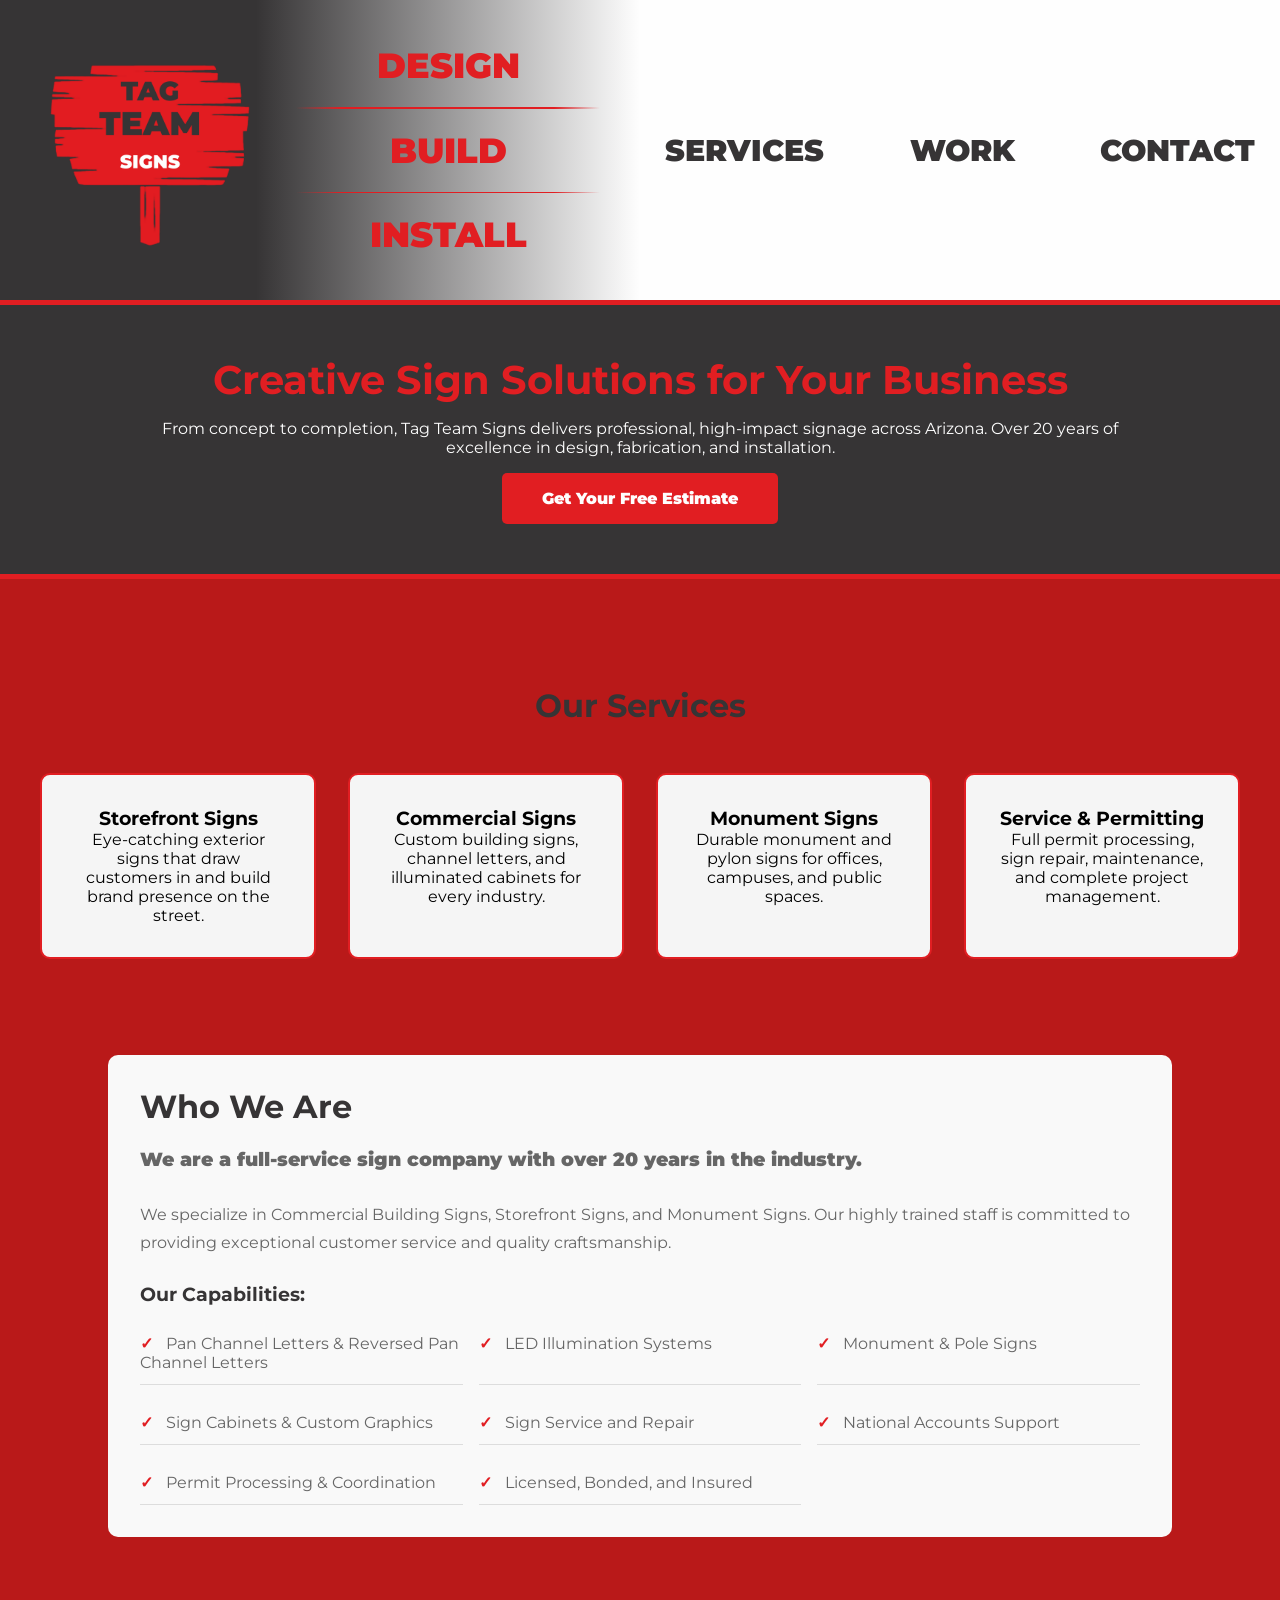
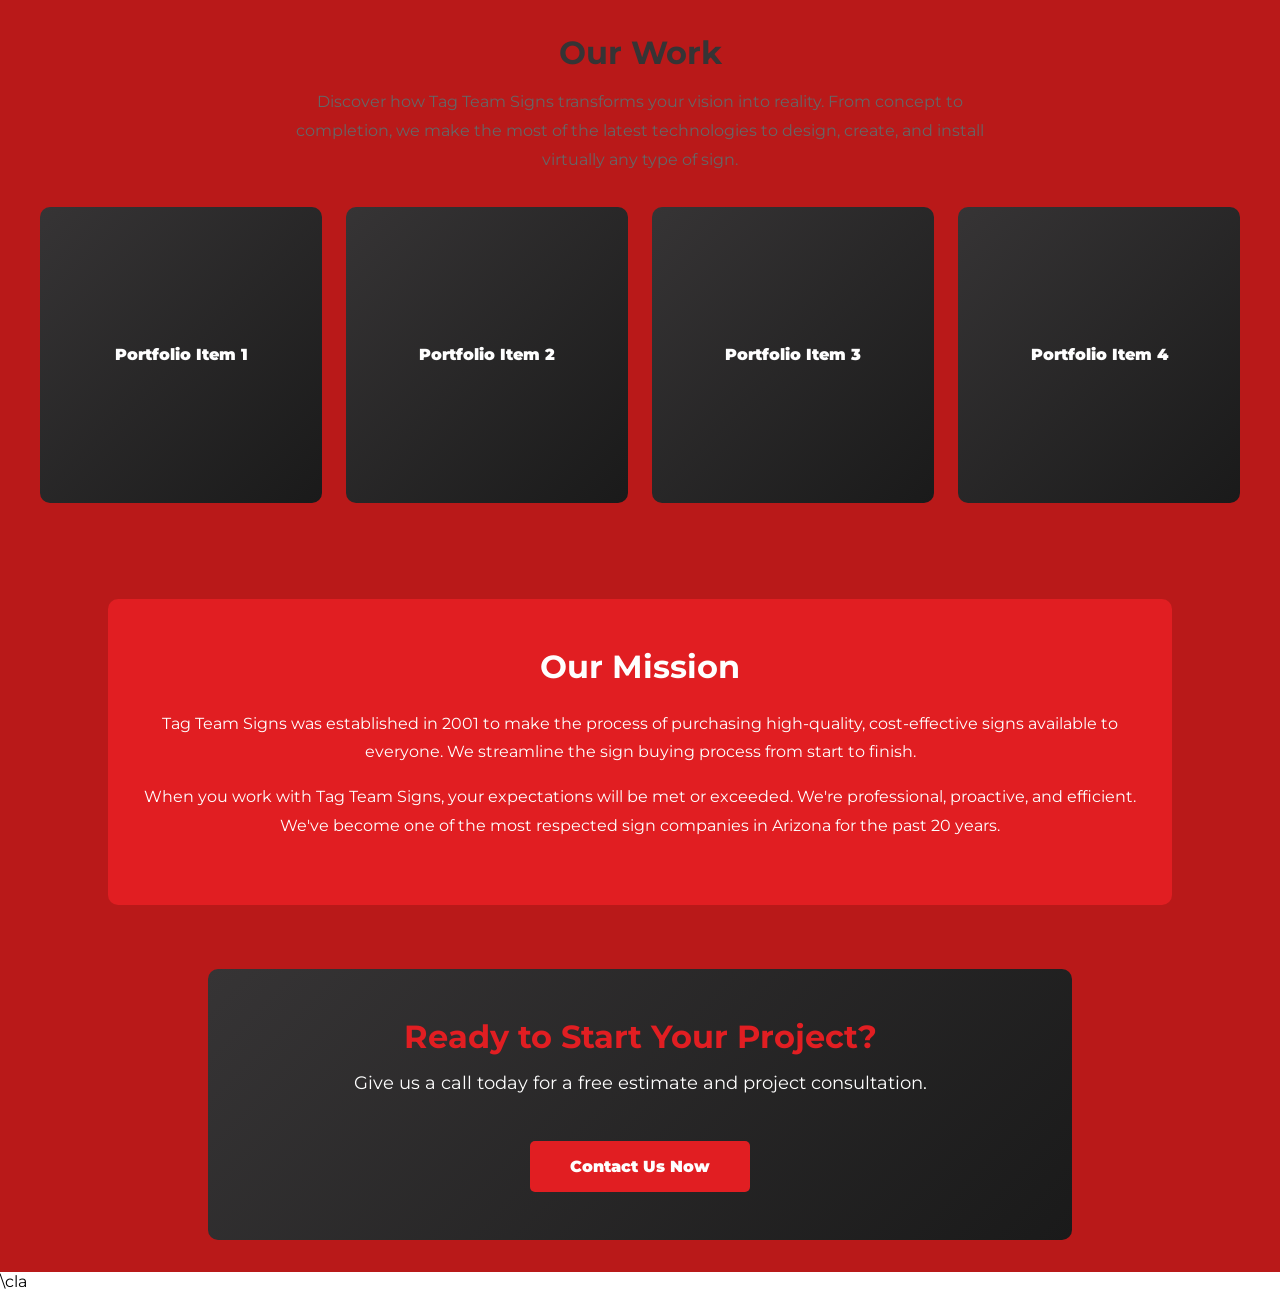
<file: index.html>
<!DOCTYPE html>
<html lang="en">
   <head>
      <meta charset="UTF-8" />
      <meta name="description" content="Tag Team Signs is your best resource for creative, quality sign solutions. Our highly trained staff is committed to give you exceptional customer service." />
      <meta name="keywords" content="signs, custom signs, business signs, vehicle wraps, banners, decals, graphics, sign company, sign shop" />
      <meta name="author" content="Tag Team Signs" />
      <meta name="viewport" content="width=device-width, initial-scale=1.0" />
      <title> TAG TEAM SIGNS </title>
      <link rel="stylesheet" href="Style/style.css" />
      <link href="https://fonts.googleapis.com/css2?family=Montserrat:ital,wght@0,100..900;1,100..900&display=swap" rel="stylesheet" />
      <link rel="icon" href="Media/signfavicon.png" type="image/x-icon" />
      <link rel="shortcut icon" href="Media/signfavicon.png" type="image/x-icon" />
      <link rel="apple-touch-icon" href="Media/signfavicon.png" type="image/x-icon" />
   </head>
   <body>
      <header>
         <div id="logobox">
            <a href="index.html" id="logo">
               <img src="Media/ttslogo.png" alt="Tag Team Signs Logo" height="200px" id="logoimg" />
            </a>
         </div>
         <div id="spaceinbetween">
            <div id="top">
               DESIGN
            </div>
            <div class="spacer">
               <div class="grad1">
               </div>
               <div class="line">
               </div>
               <div class="grad2">
               </div>
            </div>
            <div id="middle">
               BUILD
            </div>
            <div class="spacer">
               <div class="grad1">
               </div>
               <div class="line">
               </div>
               <div class="grad2">
               </div>
            </div>
            <div id="bottom">
               INSTALL
            </div>
         </div>
         <div id="linksbox">
            <nav>
               <a href="services.html">
                  SERVICES
               </a>
               &nbsp;
               &nbsp;
               &nbsp;
               &nbsp;
               &nbsp;
               &nbsp;
               &nbsp;
               <a href="work.html">
                  WORK
               </a>
               &nbsp;
               &nbsp;
               &nbsp;
               &nbsp;
               &nbsp;
               &nbsp;
               &nbsp;
               <a href="contact.html">
                  CONTACT
               </a>
            </nav>
         </div>
      </header>
      <main id="main-content">
         <section class="headingsection">
            <div class="headingcontainer">
               <h1>
                  Creative Sign Solutions for Your Business
               </h1>
               <p>
                  From concept to completion, Tag Team Signs delivers professional, high-impact signage across Arizona. Over 20 years of excellence in design, fabrication, and installation.
               </p>
               <a href="contact.html" class="contactlink">
                  Get Your Free Estimate
               </a>
            </div>
         </section>
         <section class="servicesoverview">
            <h2>
               Our Services
            </h2>
            <div class="servicesgrid">
               <div class="serviceitem">
                  <div class="serviceicon">
                     
                  </div>
                  <h3>Storefront Signs</h3>
                  <p>Eye-catching exterior signs that draw customers in and build brand presence on the street.</p>
               </div>
               <div class="serviceitem">
                  <div class="serviceicon"></div>
                  <h3>Commercial Signs</h3>
                  <p>Custom building signs, channel letters, and illuminated cabinets for every industry.</p>
               </div>
               <div class="serviceitem">
                  <div class="serviceicon"></div>
                  <h3>Monument Signs</h3>
                  <p>Durable monument and pylon signs for offices, campuses, and public spaces.</p>
               </div>
               <div class="serviceitem">
                  <div class="serviceicon"></div>
                  <h3>Service & Permitting</h3>
                  <p>Full permit processing, sign repair, maintenance, and complete project management.</p>
               </div>
            </div>
         </section>

         <section class="about-section">
            <h2>Who We Are</h2>
            <p class="about-intro">We are a full-service sign company with over 20 years in the industry.</p>
            <p>We specialize in Commercial Building Signs, Storefront Signs, and Monument Signs. Our highly trained staff is committed to providing exceptional customer service and quality craftsmanship.</p>
            <div class="capabilities">
               <h3>Our Capabilities:</h3>
               <ul>
                  <li>Pan Channel Letters & Reversed Pan Channel Letters</li>
                  <li>LED Illumination Systems</li>
                  <li>Monument & Pole Signs</li>
                  <li>Sign Cabinets & Custom Graphics</li>
                  <li>Sign Service and Repair</li>
                  <li>National Accounts Support</li>
                  <li>Permit Processing & Coordination</li>
                  <li>Licensed, Bonded, and Insured</li>
               </ul>
            </div>
         </section>

         <section class="work-section">
            <h2>Our Work</h2>
            <p>Discover how Tag Team Signs transforms your vision into reality. From concept to completion, we make the most of the latest technologies to design, create, and install virtually any type of sign.</p>
            <div class="work-gallery">
               <div class="work-item">Portfolio Item 1</div>
               <div class="work-item">Portfolio Item 2</div>
               <div class="work-item">Portfolio Item 3</div>
               <div class="work-item">Portfolio Item 4</div>
            </div>
         </section>

         <section class="mission-section">
            <h2>Our Mission</h2>
            <p>Tag Team Signs was established in 2001 to make the process of purchasing high-quality, cost-effective signs available to everyone. We streamline the sign buying process from start to finish.</p>
            <p>When you work with Tag Team Signs, your expectations will be met or exceeded. We're professional, proactive, and efficient. We've become one of the most respected sign companies in Arizona for the past 20 years.</p>
         </section>

         <section class="contact-cta">
            <h2>Ready to Start Your Project?</h2>
            <p>Give us a call today for a free estimate and project consultation.</p>
            <a href="contact.html" class="contactlink">Contact Us Now</a>
         </section>
      </main>
   </body>
</html>


\cla
</file>
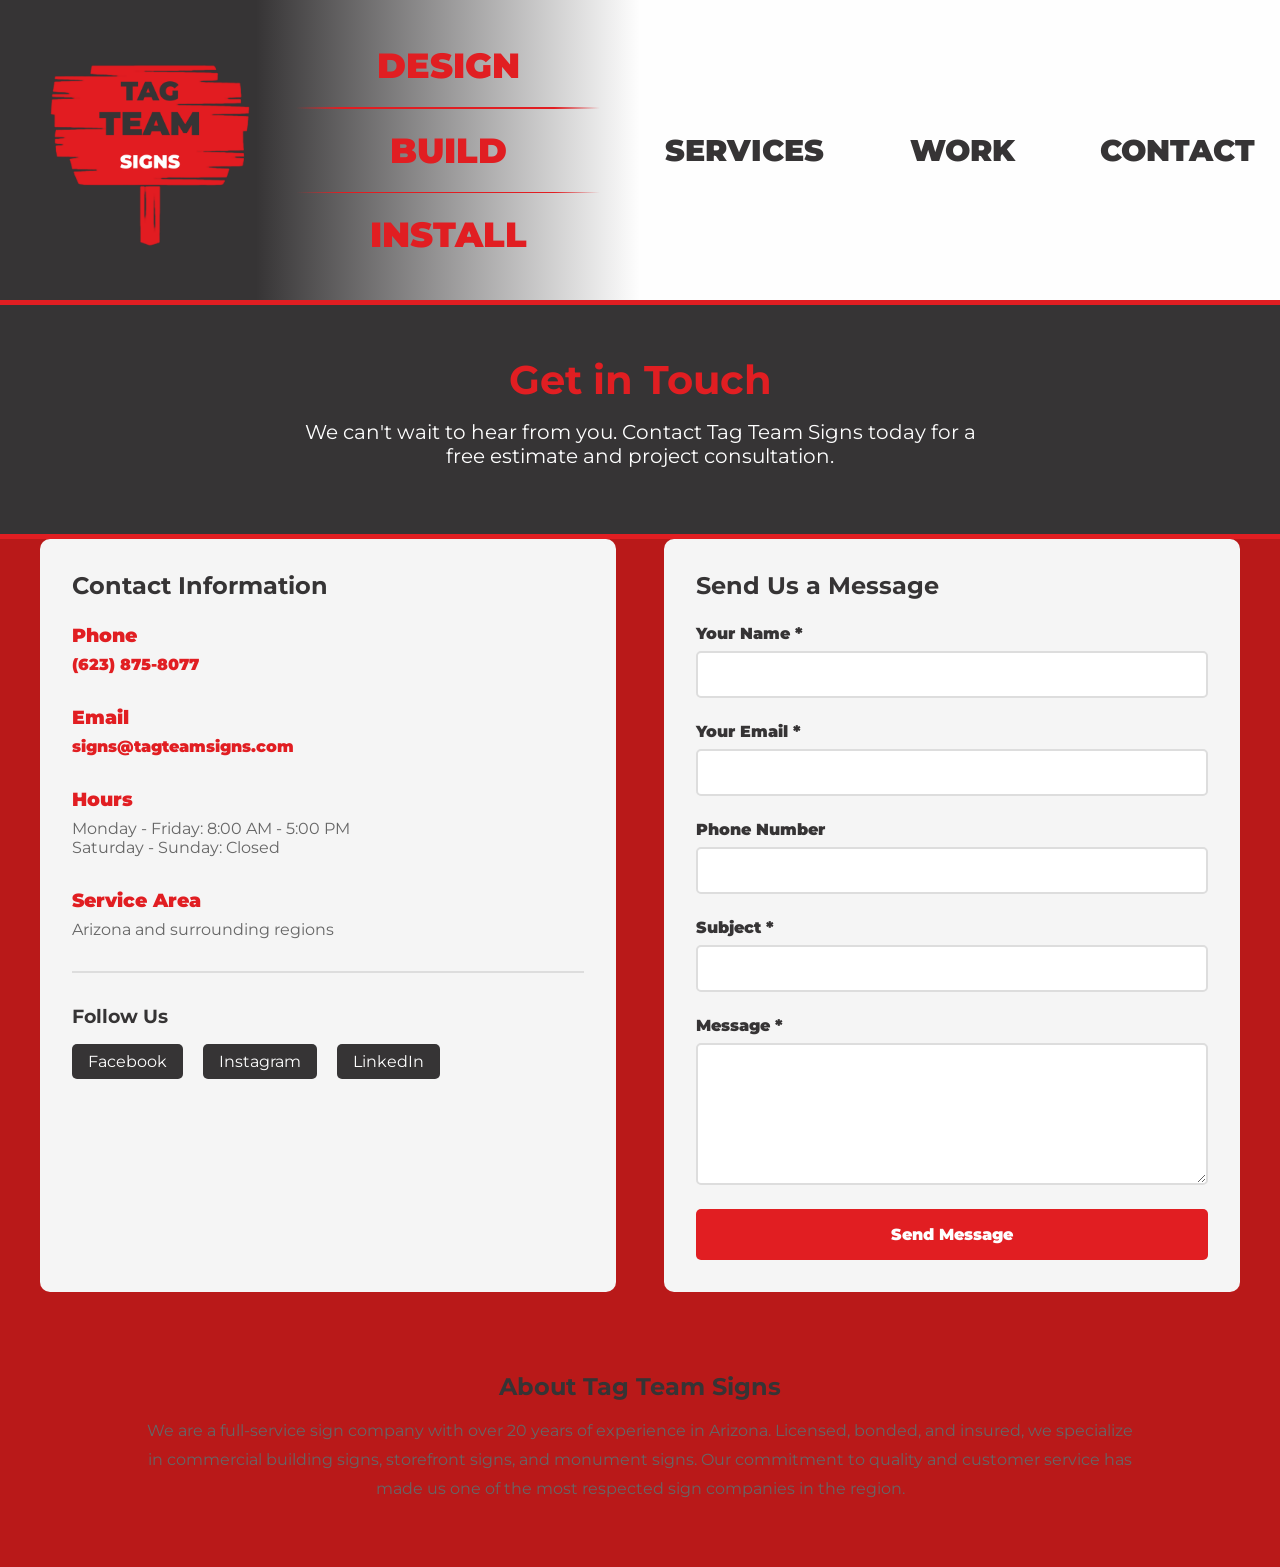
<file: contact.html>
<!DOCTYPE html>
<html lang="en">
   <head>
      <meta charset="UTF-8" />
      <meta name="description" content="Tag Team Signs is your best resource for creative, quality sign solutions. Our highly trained staff is committed to give you exceptional customer service." />
      <meta name="keywords" content="signs, custom signs, business signs, vehicle wraps, banners, decals, graphics, sign company, sign shop" />
      <meta name="author" content="Tag Team Signs" />
      <meta name="viewport" content="width=device-width, initial-scale=1.0" />
      <title>
         TAG TEAM SIGNS | CONTACT
      </title>
      <link rel="stylesheet" href="Style/style.css" />
      <link href="https://fonts.googleapis.com/css2?family=Montserrat:ital,wght@0,100..900;1,100..900&display=swap" rel="stylesheet" />
      <link rel="icon" href="Media/signfavicon.png" type="image/x-icon" />
      <link rel="shortcut icon" href="Media/signfavicon.png" type="image/x-icon" />
      <link rel="apple-touch-icon" href="Media/signfavicon.png" type="image/x-icon" />
   </head>
   <body>
      <header>
         <div id="logobox">
            <a href="index.html" id="logo">
               <img src="Media/ttslogo.png" alt="Tag Team Signs Logo" height="200px" id="logoimg" />
            </a>
         </div>
         <div id="spaceinbetween">
            <div id="top">
               DESIGN
            </div>
            <div class="spacer">
               <div class="grad1">
               </div>
               <div class="line">
               </div>
               <div class="grad2">
               </div>
            </div>
            <div id="middle">
               BUILD
            </div>
            <div class="spacer">
               <div class="grad1">
               </div>
               <div class="line">
               </div>
               <div class="grad2">
               </div>
            </div>
            <div id="bottom">
               INSTALL
            </div>
         </div>
         <div id="linksbox">
            <nav>
               <a href="services.html">
                  SERVICES
               </a>
               &nbsp;
               &nbsp;
               &nbsp;
               &nbsp;
               &nbsp;
               &nbsp;
               &nbsp;
               <a href="work.html">
                  WORK
               </a>
               &nbsp;
               &nbsp;
               &nbsp;
               &nbsp;
               &nbsp;
               &nbsp;
               &nbsp;
               <a href="contact.html">
                  CONTACT
               </a>
            </nav>
         </div>
      </header>
      <div id="line">
      </div>
      <main id="main-content">
         <section class="page-hero">
            <h1>Get in Touch</h1>
            <p>We can't wait to hear from you. Contact Tag Team Signs today for a free estimate and project consultation.</p>
         </section>

         <section class="contact-container">
            <div class="contact-info">
               <h2>Contact Information</h2>
               <div class="info-item">
                  <h3>Phone</h3>
                  <p><a href="tel:6238758077">(623) 875-8077</a></p>
               </div>
               <div class="info-item">
                  <h3>Email</h3>
                  <p><a href="mailto:signs@tagteamsigns.com">signs@tagteamsigns.com</a></p>
               </div>
               <div class="info-item">
                  <h3>Hours</h3>
                  <p>Monday - Friday: 8:00 AM - 5:00 PM<br/>Saturday - Sunday: Closed</p>
               </div>
               <div class="info-item">
                  <h3>Service Area</h3>
                  <p>Arizona and surrounding regions</p>
               </div>
               <div class="social-links">
                  <h3>Follow Us</h3>
                  <a href="https://www.facebook.com/TagTeamSigns-100587941708787" target="_blank">Facebook</a>
                  <a href="https://instagram.com/tagteamsigns/" target="_blank">Instagram</a>
                  <a href="https://www.linkedin.com/in/tag-team-signs-34985756/" target="_blank">LinkedIn</a>
               </div>
            </div>

            <div class="contact-form-section">
               <h2>Send Us a Message</h2>
               <form class="contact-form" method="POST" action="#">
                  <div class="form-group">
                     <label for="name">Your Name *</label>
                     <input type="text" id="name" name="name" required />
                  </div>
                  <div class="form-group">
                     <label for="email">Your Email *</label>
                     <input type="email" id="email" name="email" required />
                  </div>
                  <div class="form-group">
                     <label for="phone">Phone Number</label>
                     <input type="tel" id="phone" name="phone" />
                  </div>
                  <div class="form-group">
                     <label for="subject">Subject *</label>
                     <input type="text" id="subject" name="subject" required />
                  </div>
                  <div class="form-group">
                     <label for="message">Message *</label>
                     <textarea id="message" name="message" rows="6" required></textarea>
                  </div>
                  <button type="submit" class="submit-btn">Send Message</button>
               </form>
            </div>
         </section>

         <section class="company-info">
            <h2>About Tag Team Signs</h2>
            <p>We are a full-service sign company with over 20 years of experience in Arizona. Licensed, bonded, and insured, we specialize in commercial building signs, storefront signs, and monument signs. Our commitment to quality and customer service has made us one of the most respected sign companies in the region.</p>
         </section>
      </main>
   </body>
</html>
</file>
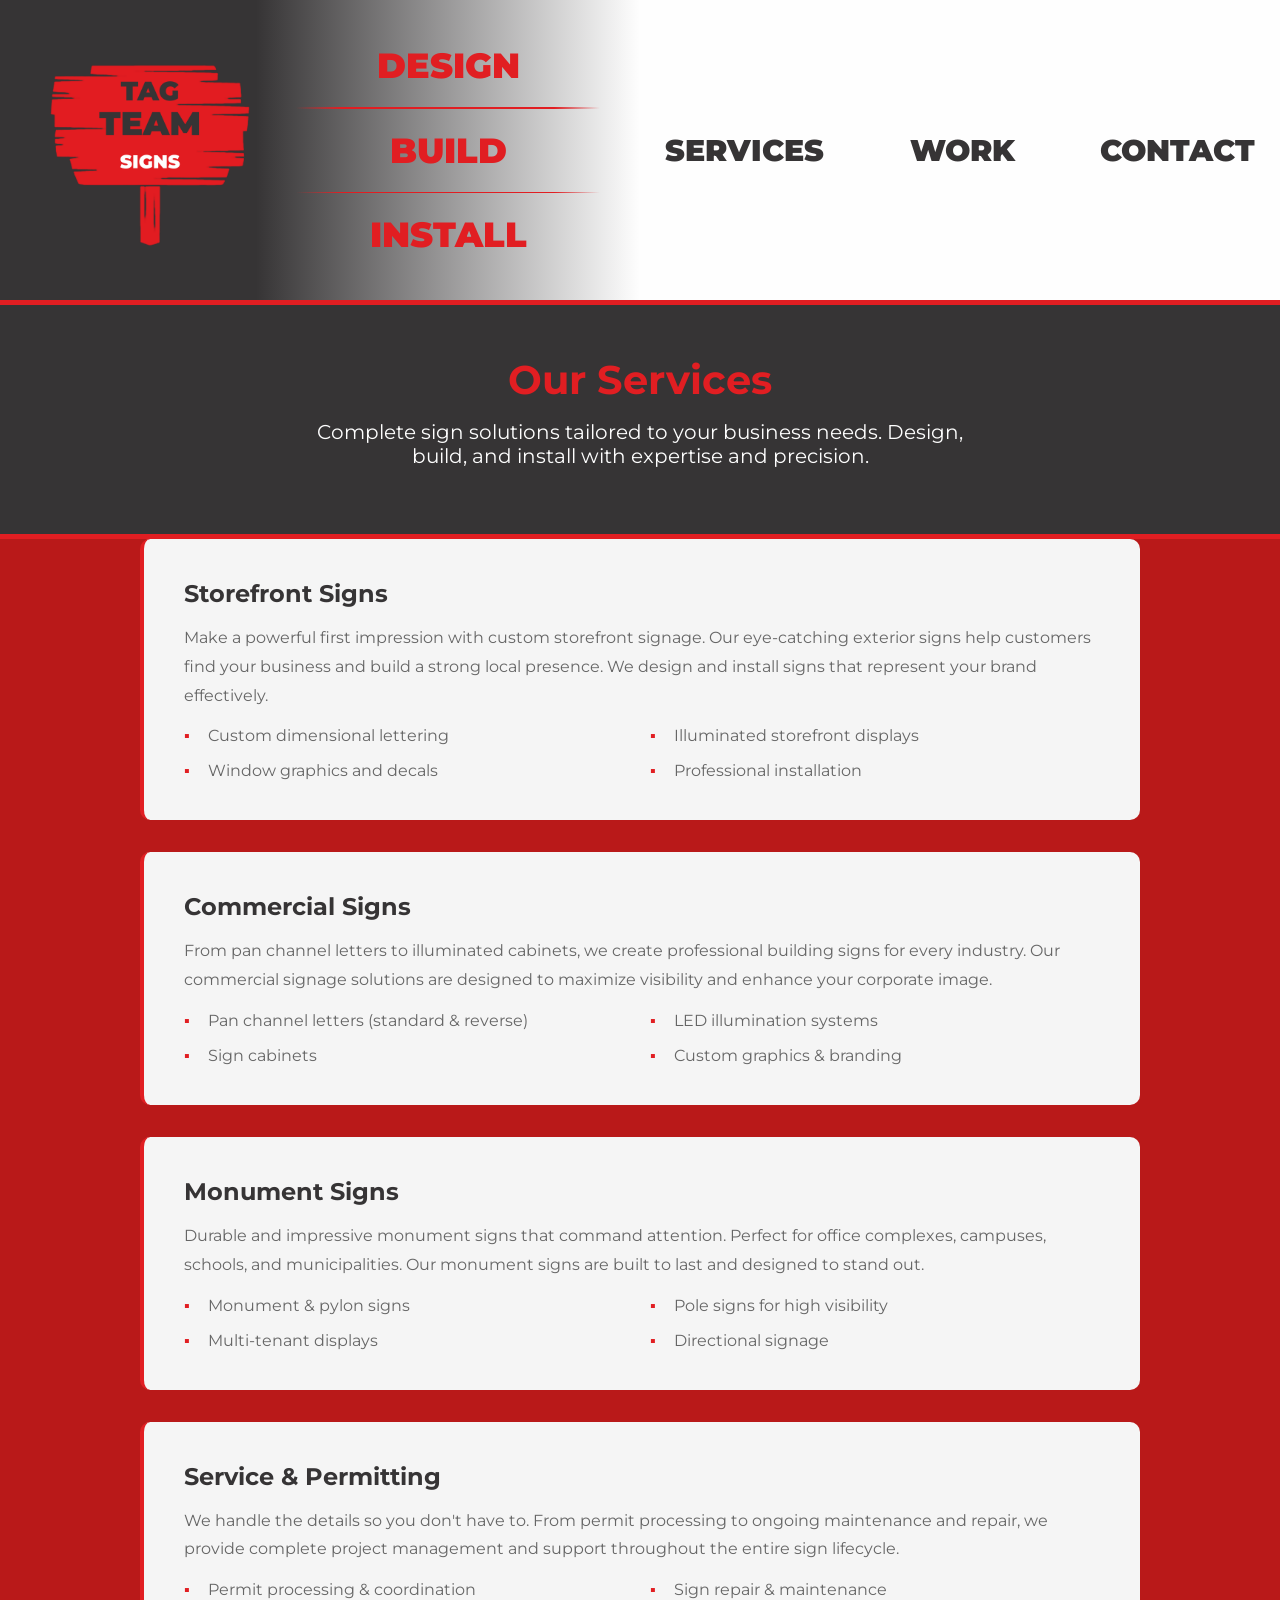
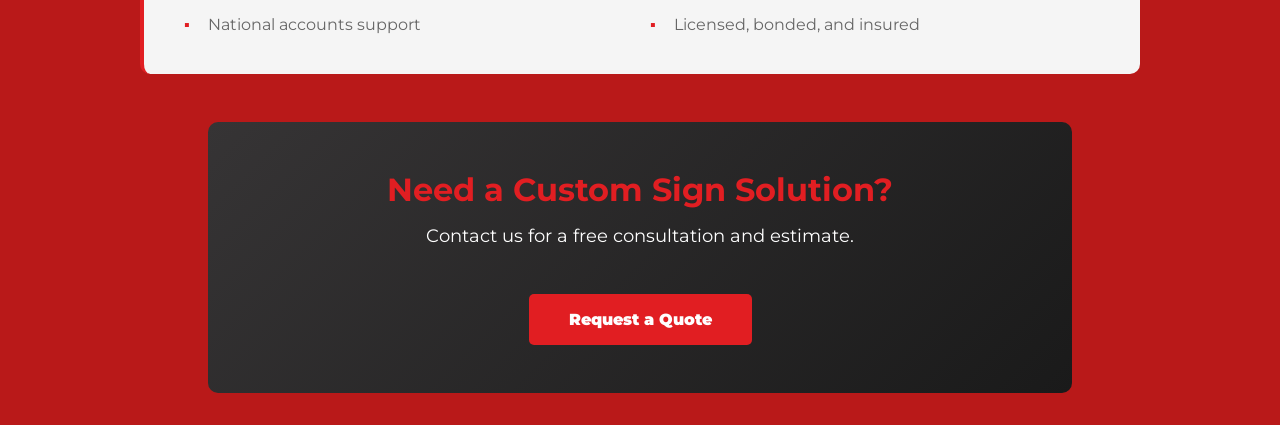
<file: services.html>
<!DOCTYPE html>
<html lang="en">
   <head>
      <meta charset="UTF-8" />
      <meta name="description" content="Tag Team Signs is your best resource for creative, quality sign solutions. Our highly trained staff is committed to give you exceptional customer service." />
      <meta name="keywords" content="signs, custom signs, business signs, vehicle wraps, banners, decals, graphics, sign company, sign shop" />
      <meta name="author" content="Tag Team Signs" />
      <meta name="viewport" content="width=device-width, initial-scale=1.0" />
      <title>
         TAG TEAM SIGNS | SERVICES
      </title>
      <link rel="stylesheet" href="Style/style.css" />
      <link href="https://fonts.googleapis.com/css2?family=Montserrat:ital,wght@0,100..900;1,100..900&display=swap" rel="stylesheet" />
      <link rel="icon" href="Media/signfavicon.png" type="image/x-icon" />
      <link rel="shortcut icon" href="Media/signfavicon.png" type="image/x-icon" />
      <link rel="apple-touch-icon" href="Media/signfavicon.png" type="image/x-icon" />
   </head>
   <body>
      <header>
         <div id="logobox">
            <a href="index.html" id="logo">
               <img src="Media/ttslogo.png" alt="Tag Team Signs Logo" height="200px" id="logoimg" />
            </a>
         </div>
         <div id="spaceinbetween">
            <div id="top">
               DESIGN
            </div>
            <div class="spacer">
               <div class="grad1">
               </div>
               <div class="line">
               </div>
               <div class="grad2">
               </div>
            </div>
            <div id="middle">
               BUILD
            </div>
            <div class="spacer">
               <div class="grad1">
               </div>
               <div class="line">
               </div>
               <div class="grad2">
               </div>
            </div>
            <div id="bottom">
               INSTALL
            </div>
         </div>
         <div id="linksbox">
            <nav>
               <a href="services.html">
                  SERVICES
               </a>
               &nbsp;
               &nbsp;
               &nbsp;
               &nbsp;
               &nbsp;
               &nbsp;
               &nbsp;
               <a href="work.html">
                  WORK
               </a>
               &nbsp;
               &nbsp;
               &nbsp;
               &nbsp;
               &nbsp;
               &nbsp;
               &nbsp;
               <a href="contact.html">
                  CONTACT
               </a>
            </nav>
         </div>
      </header>
      <div id="line">
      </div>
   </body>
</html>      <main id="main-content">
         <section class="page-hero">
            <h1>Our Services</h1>
            <p>Complete sign solutions tailored to your business needs. Design, build, and install with expertise and precision.</p>
         </section>

         <section class="services-detail">
            <div class="service-detail-card">
               <div class="service-header">
                  <h2>Storefront Signs</h2>
               </div>
               <p>Make a powerful first impression with custom storefront signage. Our eye-catching exterior signs help customers find your business and build a strong local presence. We design and install signs that represent your brand effectively.</p>
               <ul>
                  <li>Custom dimensional lettering</li>
                  <li>Illuminated storefront displays</li>
                  <li>Window graphics and decals</li>
                  <li>Professional installation</li>
               </ul>
            </div>

            <div class="service-detail-card">
               <div class="service-header">
                  <h2>Commercial Signs</h2>
               </div>
               <p>From pan channel letters to illuminated cabinets, we create professional building signs for every industry. Our commercial signage solutions are designed to maximize visibility and enhance your corporate image.</p>
               <ul>
                  <li>Pan channel letters (standard & reverse)</li>
                  <li>LED illumination systems</li>
                  <li>Sign cabinets</li>
                  <li>Custom graphics & branding</li>
               </ul>
            </div>

            <div class="service-detail-card">
               <div class="service-header">
                  <h2>Monument Signs</h2>
               </div>
               <p>Durable and impressive monument signs that command attention. Perfect for office complexes, campuses, schools, and municipalities. Our monument signs are built to last and designed to stand out.</p>
               <ul>
                  <li>Monument & pylon signs</li>
                  <li>Pole signs for high visibility</li>
                  <li>Multi-tenant displays</li>
                  <li>Directional signage</li>
               </ul>
            </div>

            <div class="service-detail-card">
               <div class="service-header">
                  <h2>Service & Permitting</h2>
               </div>
               <p>We handle the details so you don't have to. From permit processing to ongoing maintenance and repair, we provide complete project management and support throughout the entire sign lifecycle.</p>
               <ul>
                  <li>Permit processing & coordination</li>
                  <li>Sign repair & maintenance</li>
                  <li>National accounts support</li>
                  <li>Licensed, bonded, and insured</li>
               </ul>
            </div>
         </section>

         <section class="cta-section">
            <h2>Need a Custom Sign Solution?</h2>
            <p>Contact us for a free consultation and estimate.</p>
            <a href="contact.html" class="contactlink">Request a Quote</a>
         </section>
      </main>
   </body>
</html>
</file>
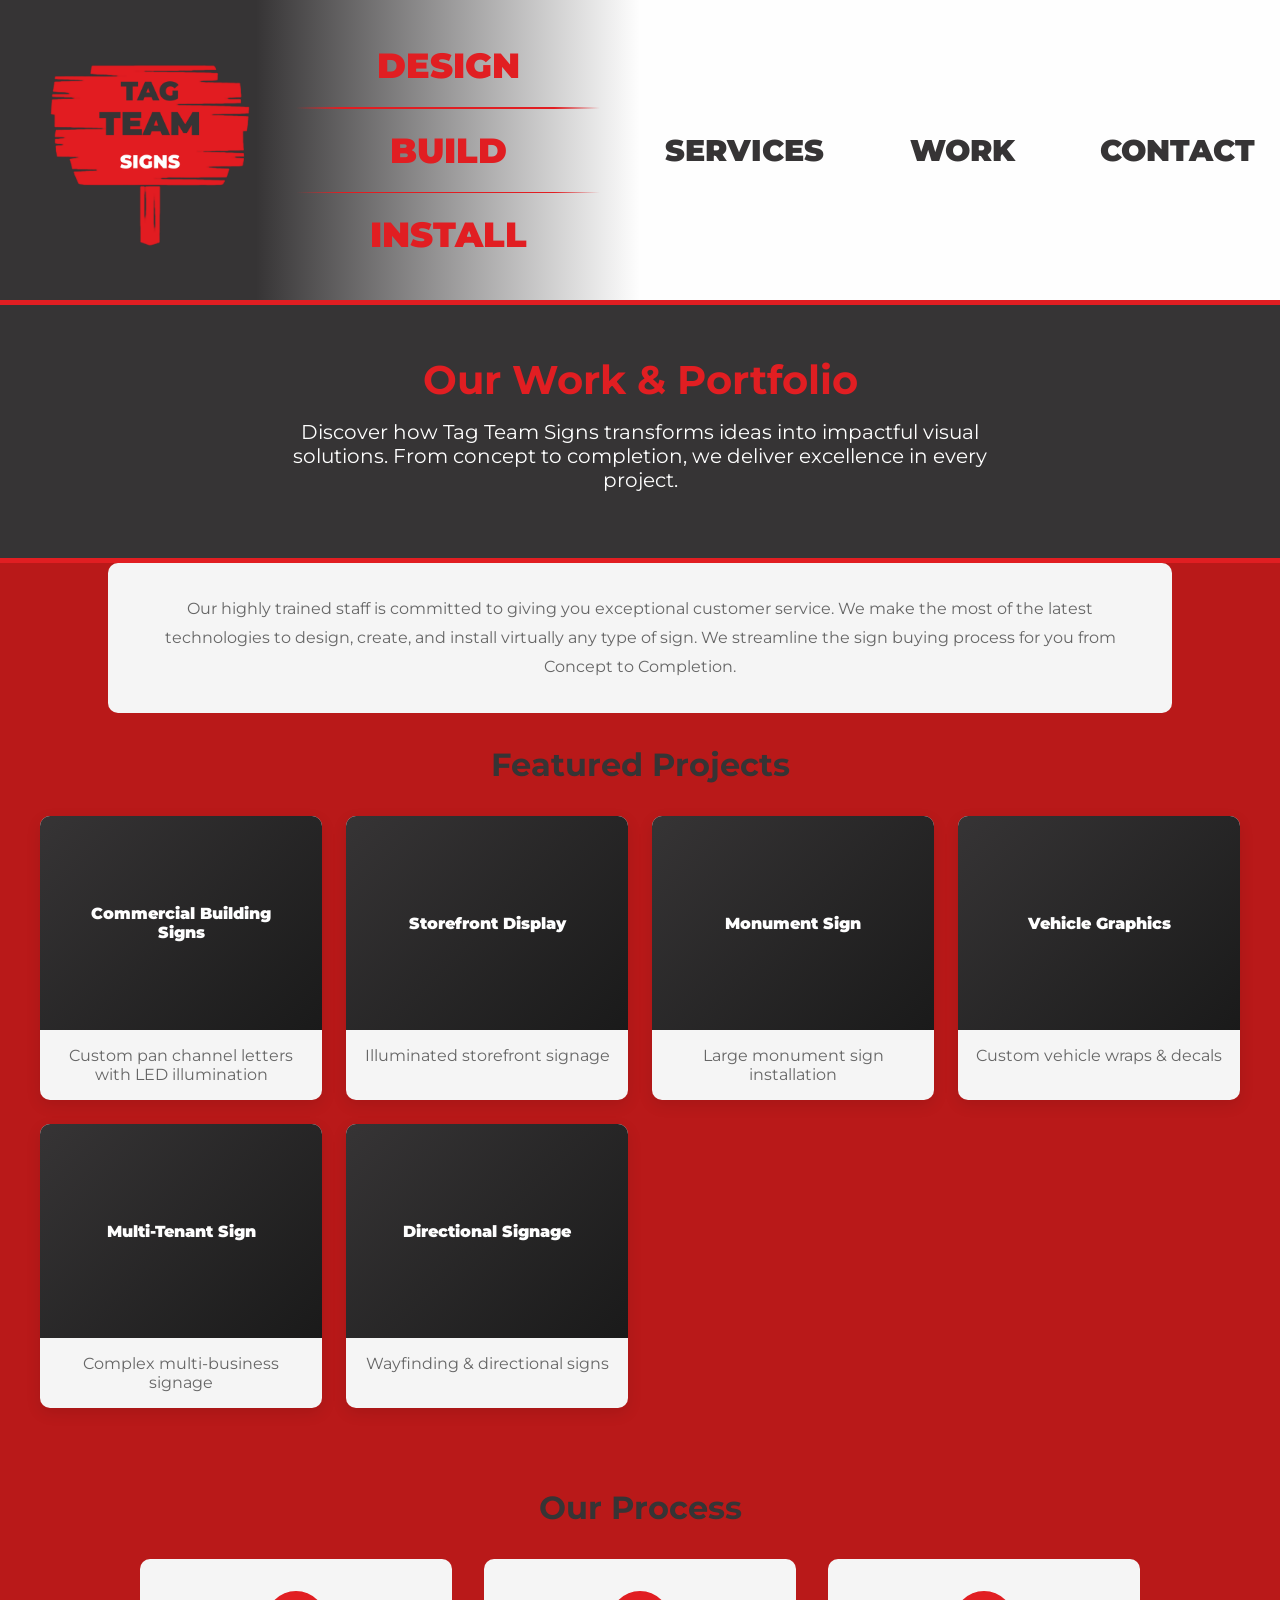
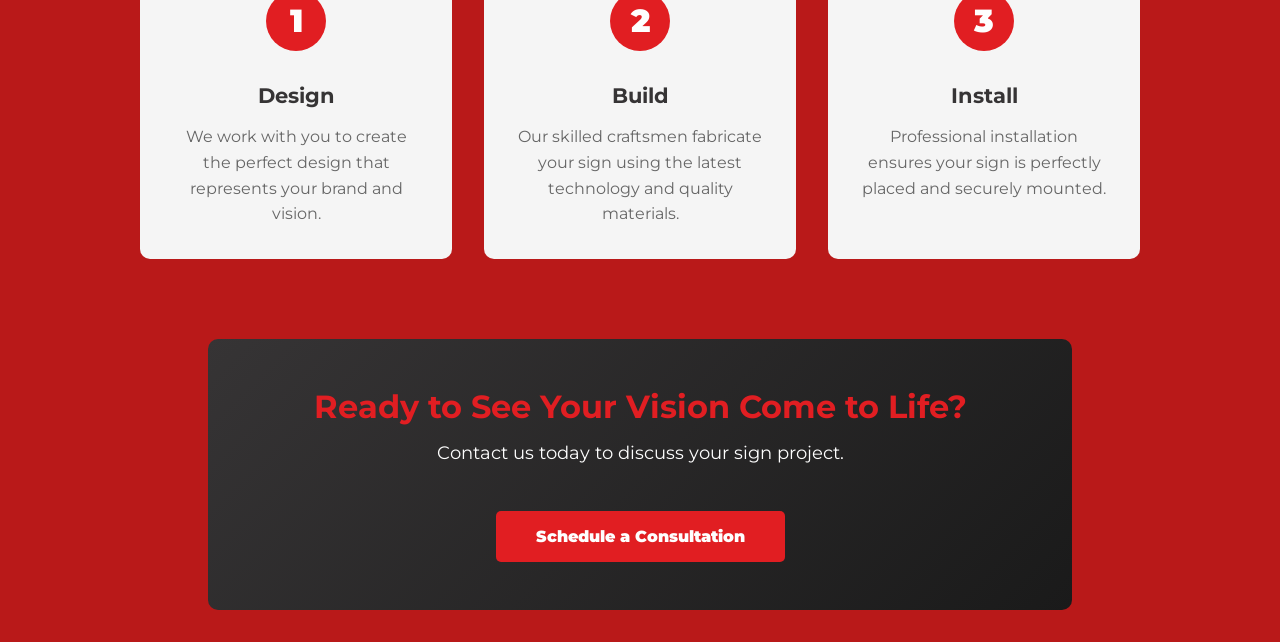
<file: work.html>
<!DOCTYPE html>
<html lang="en">
   <head>
      <meta charset="UTF-8" />
      <meta name="description" content="Tag Team Signs is your best resource for creative, quality sign solutions. Our highly trained staff is committed to give you exceptional customer service." />
      <meta name="keywords" content="signs, custom signs, business signs, vehicle wraps, banners, decals, graphics, sign company, sign shop" />
      <meta name="author" content="Tag Team Signs" />
      <meta name="viewport" content="width=device-width, initial-scale=1.0" />
      <title>
         TAG TEAM SIGNS | WORK
      </title>
      <link rel="stylesheet" href="Style/style.css" />
      <link href="https://fonts.googleapis.com/css2?family=Montserrat:ital,wght@0,100..900;1,100..900&display=swap" rel="stylesheet" />
      <link rel="icon" href="Media/signfavicon.png" type="image/x-icon" />
      <link rel="shortcut icon" href="Media/signfavicon.png" type="image/x-icon" />
      <link rel="apple-touch-icon" href="Media/signfavicon.png" type="image/x-icon" />
   </head>
   <body>
      <header>
         <div id="logobox">
            <a href="index.html" id="logo">
               <img src="Media/ttslogo.png" alt="Tag Team Signs Logo" height="200px" id="logoimg" />
            </a>
         </div>
         <div id="spaceinbetween">
            <div id="top">
               DESIGN
            </div>
            <div class="spacer">
               <div class="grad1">
               </div>
               <div class="line">
               </div>
               <div class="grad2">
               </div>
            </div>
            <div id="middle">
               BUILD
            </div>
            <div class="spacer">
               <div class="grad1">
               </div>
               <div class="line">
               </div>
               <div class="grad2">
               </div>
            </div>
            <div id="bottom">
               INSTALL
            </div>
         </div>
         <div id="linksbox">
            <nav>
               <a href="services.html">
                  SERVICES
               </a>
               &nbsp;
               &nbsp;
               &nbsp;
               &nbsp;
               &nbsp;
               &nbsp;
               &nbsp;
               <a href="work.html">
                  WORK
               </a>
               &nbsp;
               &nbsp;
               &nbsp;
               &nbsp;
               &nbsp;
               &nbsp;
               &nbsp;
               <a href="contact.html">
                  CONTACT
               </a>
            </nav>
         </div>
      </header>
      <div id="line">
      </div>
      <main id="main-content">
         <section class="page-hero">
            <h1>Our Work & Portfolio</h1>
            <p>Discover how Tag Team Signs transforms ideas into impactful visual solutions. From concept to completion, we deliver excellence in every project.</p>
         </section>
         <section class="work-intro">
            <p>Our highly trained staff is committed to giving you exceptional customer service. We make the most of the latest technologies to design, create, and install virtually any type of sign. We streamline the sign buying process for you from Concept to Completion.</p>
         </section>
         <section class="portfolio-gallery">
            <h2>Featured Projects</h2>
            <div class="gallery-grid">
               <div class="gallery-item">
                  <div class="gallery-placeholder">Commercial Building Signs</div>
                  <p>Custom pan channel letters with LED illumination</p>
               </div>
               <div class="gallery-item">
                  <div class="gallery-placeholder">Storefront Display</div>
                  <p>Illuminated storefront signage</p>
               </div>
               <div class="gallery-item">
                  <div class="gallery-placeholder">Monument Sign</div>
                  <p>Large monument sign installation</p>
               </div>
               <div class="gallery-item">
                  <div class="gallery-placeholder">Vehicle Graphics</div>
                  <p>Custom vehicle wraps & decals</p>
               </div>
               <div class="gallery-item">
                  <div class="gallery-placeholder">Multi-Tenant Sign</div>
                  <p>Complex multi-business signage</p>
               </div>
               <div class="gallery-item">
                  <div class="gallery-placeholder">Directional Signage</div>
                  <p>Wayfinding & directional signs</p>
               </div>
            </div>
         </section>
         <section class="project-process">
            <h2>Our Process</h2>
            <div class="process-steps">
               <div class="step">
                  <div class="step-number">1</div>
                  <h3>Design</h3>
                  <p>We work with you to create the perfect design that represents your brand and vision.</p>
               </div>
               <div class="step">
                  <div class="step-number">2</div>
                  <h3>Build</h3>
                  <p>Our skilled craftsmen fabricate your sign using the latest technology and quality materials.</p>
               </div>
               <div class="step">
                  <div class="step-number">3</div>
                  <h3>Install</h3>
                  <p>Professional installation ensures your sign is perfectly placed and securely mounted.</p>
               </div>
            </div>
         </section>
         <section class="cta-section">
            <h2>Ready to See Your Vision Come to Life?</h2>
            <p>Contact us today to discuss your sign project.</p>
            <a href="contact.html" class="contactlink">Schedule a Consultation</a>
         </section>
      </main>
   </body>
</html>
</file>
<file: Style/style.css>
*
{
   margin: 0;
   padding: 0;
   font-family: 'Montserrat', sans-serif;
}
header
{
   justify-content: center;
   align-items: center;
   display: flex;
   font-weight: 900;
   height: 300px;
}
#logobox
{
   width: 20%;
   align-items: left;
   background-color: #363435;
   height: 100%;
}
#logoimg
{
   margin: 50px;
   transition: 0.5s ease;
}
#logoimg:hover
{
   transform: scale(1.2);
}
#spaceinbetween
{
   width: 30%;
   display: flex;
   flex-direction: column;
   justify-content: center;
   align-items: center;
   gap: 20px;
   background-image: linear-gradient(to right, #363435, #FEFEFE);
   height: 300px;
   color: #e11e22;
   font-size: 35px;
   font-weight: 900;
}
#top,
#middle,
#bottom
{
   width: 100%;
   text-align: center;
   transition: 3s;
}
#top:hover,
#middle:hover,
#bottom:hover
{
   transform: scale(1.5);
   text-decoration: underline;
}
.spacer
{
   width: 100%;
   display: flex;
   align-items: center;
   justify-content: center;
}
.spacer .line
{
   width: 55%;
   min-height: 1px;
   height: 1.5px;
   background-color: #e11e22;
}
.spacer .grad1
{
   width: 12%;
   min-width: 24px;
   height: 1.5px;
   background: linear-gradient(to right, transparent, #e11e22);
}
.spacer .grad2
{
   width: 12%;
   min-width: 24px;
   height: 1.5px;
   background: linear-gradient(to left, transparent, #e11e22);
}
#linksbox
{
   width: 50%;
   background-color: #FEFEFE;
   height: 300px;
   justify-content: center;
   align-items: center;
   display: flex;
}
nav
{
   display: flex;
   justify-content: center;
   align-items: center;
   width: 100%;
}
nav a
{
   text-decoration: none;
   color: #363435;
   font-size: 30px;
   font-weight: 900;
   width: auto;
   padding: 5px 15px;
   border-radius: 10px;
   justify-content: center;
   align-items: center;
   display: flex;
   transition: 0.5s;
   margin-left: 10px;
   margin-right: 10px;
}
nav a:hover
{
   background-color: #e11e22;
   color: #FEFEFE;
   transition: 0.5s;
   transform: scale(1.45);
}
nav a:active
{
   background-color: #b91919;
   color: #FEFEFE;
   transition: 0.5s;
   transform: scale(1.25);
}
#line1
{
   width: 100%;
   height: 5px;
   background-color: #e11e22;
   position: sticky;
   top: 0;
   z-index: 1001;
}
#line2
{
   width: 100%;
   height: 5px;
   background-color: #e11e22;
   position: sticky;
   top: 0;
   z-index: 1001;
}
main
{
   padding-bottom: 2rem;
   background-color: #b91919;
}
.headingsection,
.page-hero
{
   background-color: #363435;
   color: #FEFEFE;
   padding: 50px 25px;
   text-align: center;
   position: sticky;
   top: 0;
   z-index: 1001;
   border-color: #e11e22;
   border-width: 5px 0px;
   border-style: solid;
}
.headingsection h1,
.page-hero h1
{
   font-size: 40px;
   margin: 0 0 15px;
   color: #e11e22;
}
.hero-section p,
.page-hero p
{
   font-size: 20px;
   max-width: 700px;
   margin: 1rem auto;
   color: #FEFEFE;
}
.headingcontainer
{
   max-width: 1000px;
   margin: 0 auto;
}
.contactlink
{
   display: inline-block;
   padding: 1rem 2.5rem;
   background-color: #e11e22;
   color: #FEFEFE;
   text-decoration: none;
   border-radius: 5px;
   font-weight: 900;
   margin-top: 1rem;
   transition: all 0.3s ease;
   cursor: pointer;
   border: none;
   font-size: 1rem;
}
.contactlink:hover
{
   background-color: #b91919;
   transform: scale(1.1);
}
.contactlink:active
{
   text-decoration:;
   transform: scale(1.05);
}
.servicesoverview
{
   max-width: 1200px;
   margin: 0 auto 4rem;
   padding: 2rem;
   margin-top: 75px;
}

.servicesoverview h2
{
   text-align: center;
   font-size: 2rem;
   color: #363435;
   margin-bottom: 3rem;
}

.servicesgrid
{
   display: grid;
   grid-template-columns: repeat(auto-fit, minmax(250px, 1fr));
   gap: 2rem;
}

.serviceitem
{
   background: #f5f5f5;
   padding: 2rem;
   border-radius: 10px;
   text-align: center;
   transition: transform 0.3s ease, box-shadow 0.3s ease;
   border: 2px solid #e11e22;
}

.serviceitem:hover
{
   transform: translateY(-5px);
   box-shadow: 0 10px 25px #000;
}

.serviceicon
{
   justify-self: start;
}

.service-item h3
{
   color: #363435;
   margin: 1rem 0;
   font-size: 1.3rem;
}

.service-item p
{
   color: #666;
   line-height: 1.6;
}

/* About Section */
.about-section
{
   max-width: 1000px;
   margin: 0 auto 4rem;
   padding: 2rem;
   background: #f9f9f9;
   border-radius: 10px;
}

.about-section h2
{
   font-size: 2rem;
   color: #363435;
   margin-bottom: 1rem;
}

.about-intro
{
   font-size: 1.2rem;
   color: #e11e22;
   font-weight: 900;
   margin-bottom: 1rem;
}

.about-section p
{
   color: #666;
   line-height: 1.8;
   margin-bottom: 1.5rem;
}

.capabilities h3
{
   color: #363435;
   font-size: 1.2rem;
   margin: 1.5rem 0 1rem;
}

.capabilities ul
{
   list-style: none;
   padding: 0;
   display: grid;
   grid-template-columns: repeat(auto-fit, minmax(250px, 1fr));
   gap: 1rem;
}

.capabilities li
{
   padding: 0.75rem 0;
   color: #666;
   border-bottom: 1px solid #ddd;
}

.capabilities li:before
{
   content: "✓ ";
   color: #e11e22;
   font-weight: 900;
   margin-right: 0.5rem;
}

/* Work Section */
.work-section
{
   max-width: 1200px;
   margin: 0 auto 4rem;
   padding: 2rem;
}

.work-section h2
{
   text-align: center;
   font-size: 2rem;
   color: #363435;
   margin-bottom: 1rem;
}

.work-section > p
{
   text-align: center;
   color: #666;
   line-height: 1.8;
   max-width: 700px;
   margin: 0 auto 2rem;
}

.work-gallery
{
   display: grid;
   grid-template-columns: repeat(auto-fit, minmax(250px, 1fr));
   gap: 1.5rem;
}

.work-item
{
   background: linear-gradient(135deg, #363435, #1a1a1a);
   color: #FEFEFE;
   padding: 3rem 2rem;
   border-radius: 10px;
   text-align: center;
   min-height: 200px;
   display: flex;
   align-items: center;
   justify-content: center;
   font-weight: 900;
}

/* Mission Section */
.mission-section
{
   max-width: 1000px;
   margin: 0 auto 4rem;
   padding: 3rem 2rem;
   background: #e11e22;
   color: #FEFEFE;
   border-radius: 10px;
   text-align: center;
}

.mission-section h2
{
   font-size: 2rem;
   margin-bottom: 1.5rem;
}

.mission-section p
{
   font-size: 1rem;
   line-height: 1.8;
   margin-bottom: 1rem;
}

/* Contact CTA Section */
.contact-cta,
.cta-section
{
   background: linear-gradient(135deg, #363435 0%, #1a1a1a 100%);
   color: #FEFEFE;
   padding: 3rem 2rem;
   text-align: center;
   border-radius: 10px;
   max-width: 800px;
   margin: 0 auto;
}

.contact-cta h2,
.cta-section h2
{
   font-size: 2rem;
   color: #e11e22;
   margin-bottom: 1rem;
}

.contact-cta p,
.cta-section p
{
   font-size: 1.1rem;
   margin-bottom: 2rem;
}

/* Service Detail Cards */
.services-detail
{
   max-width: 1000px;
   margin: 0 auto 3rem;
   display: grid;
   gap: 2rem;
}

.service-detail-card
{
   background: #f5f5f5;
   padding: 2.5rem;
   border-radius: 10px;
   border-left: 4px solid #e11e22;
}

.service-header h2
{
   color: #363435;
   margin: 0 0 1rem;
   font-size: 1.5rem;
}

.service-detail-card p
{
   color: #666;
   line-height: 1.8;
   margin-bottom: 1rem;
}

.service-detail-card ul
{
   list-style: none;
   padding: 0;
   display: grid;
   grid-template-columns: repeat(2, 1fr);
   gap: 1rem;
}

.service-detail-card li
{
   color: #666;
   padding-left: 1.5rem;
   position: relative;
}

.service-detail-card li:before
{
   content: "▪ ";
   color: #e11e22;
   position: absolute;
   left: 0;
}

/* Portfolio Gallery */
.portfolio-gallery
{
   max-width: 1200px;
   margin: 0 auto 3rem;
}

.portfolio-gallery h2
{
   text-align: center;
   font-size: 2rem;
   color: #363435;
   margin-bottom: 2rem;
}

.gallery-grid
{
   display: grid;
   grid-template-columns: repeat(auto-fit, minmax(280px, 1fr));
   gap: 1.5rem;
}

.gallery-item
{
   background: #f5f5f5;
   border-radius: 10px;
   overflow: hidden;
   box-shadow: 0 5px 15px rgba(0, 0, 0, 0.1);
   transition: transform 0.3s ease;
}

.gallery-item:hover
{
   transform: scale(1.03);
}

.gallery-placeholder
{
   background: linear-gradient(135deg, #363435, #1a1a1a);
   color: #FEFEFE;
   padding: 2rem;
   text-align: center;
   font-weight: 900;
   min-height: 150px;
   display: flex;
   align-items: center;
   justify-content: center;
}

.gallery-item p
{
   padding: 1rem;
   color: #666;
   text-align: center;
}

/* Process Steps */
.project-process
{
   max-width: 1000px;
   margin: 0 auto 3rem;
   padding: 2rem;
}

.project-process h2
{
   text-align: center;
   font-size: 2rem;
   color: #363435;
   margin-bottom: 2rem;
}

.process-steps
{
   display: grid;
   grid-template-columns: repeat(auto-fit, minmax(250px, 1fr));
   gap: 2rem;
}

.step
{
   text-align: center;
   padding: 2rem;
   background: #f5f5f5;
   border-radius: 10px;
}

.step-number
{
   display: inline-block;
   width: 60px;
   height: 60px;
   background-color: #e11e22;
   color: #FEFEFE;
   border-radius: 50%;
   line-height: 60px;
   font-size: 2rem;
   font-weight: 900;
   margin-bottom: 1rem;
}

.step h3
{
   color: #363435;
   font-size: 1.3rem;
   margin: 1rem 0;
}

.step p
{
   color: #666;
   line-height: 1.6;
}

/* Contact Container */
.contact-container
{
   max-width: 1200px;
   margin: 0 auto 3rem;
   display: grid;
   grid-template-columns: 1fr 1fr;
   gap: 3rem;
   padding: 0 2rem;
}

.contact-info,
.contact-form-section
{
   padding: 2rem;
   background: #f5f5f5;
   border-radius: 10px;
}

.contact-info h2,
.contact-form-section h2
{
   color: #363435;
   font-size: 1.5rem;
   margin-bottom: 1.5rem;
}

.info-item
{
   margin-bottom: 2rem;
}

.info-item h3
{
   color: #e11e22;
   font-weight: 900;
   margin-bottom: 0.5rem;
}

.info-item p
{
   color: #666;
}

.info-item a
{
   color: #e11e22;
   text-decoration: none;
   font-weight: 900;
}

.info-item a:hover
{
   text-decoration: underline;
}

.social-links
{
   margin-top: 2rem;
   padding-top: 2rem;
   border-top: 2px solid #ddd;
}

.social-links h3
{
   color: #363435;
   margin-bottom: 1rem;
}

.social-links a
{
   display: inline-block;
   margin-right: 1rem;
   padding: 0.5rem 1rem;
   background-color: #363435;
   color: #FEFEFE;
   border-radius: 5px;
   text-decoration: none;
   transition: all 0.3s ease;
}

.social-links a:hover
{
   background-color: #e11e22;
}

/* Contact Form */
.contact-form
{
   display: grid;
   gap: 1.5rem;
}

.form-group
{
   display: flex;
   flex-direction: column;
}

.form-group label
{
   color: #363435;
   font-weight: 900;
   margin-bottom: 0.5rem;
}

.form-group input,
.form-group textarea
{
   padding: 0.75rem;
   border: 2px solid #ddd;
   border-radius: 5px;
   font-family: inherit;
   font-size: 1rem;
   transition: border-color 0.3s ease;
}

.form-group input:focus,
.form-group textarea:focus
{
   outline: none;
   border-color: #e11e22;
}

.submit-btn
{
   padding: 1rem;
   background-color: #e11e22;
   color: #FEFEFE;
   border: none;
   border-radius: 5px;
   font-weight: 900;
   cursor: pointer;
   transition: all 0.3s ease;
   font-size: 1rem;
}

.submit-btn:hover
{
   background-color: #b91919;
}

/* Company Info Section */
.company-info
{
   max-width: 1000px;
   margin: 0 auto;
   padding: 2rem;
   text-align: center;
}

.company-info h2
{
   color: #363435;
   font-size: 1.5rem;
   margin-bottom: 1rem;
}

.company-info p
{
   color: #666;
   line-height: 1.8;
   font-size: 1rem;
}

/* Work Intro */
.work-intro
{
   max-width: 1000px;
   margin: 0 auto 2rem;
   padding: 2rem;
   text-align: center;
   background: #f5f5f5;
   border-radius: 10px;
}

.work-intro p
{
   color: #666;
   line-height: 1.8;
   font-size: 1rem;
}

/* Responsive */
@media (max-width: 768px)
{
   .contact-container
   {
      grid-template-columns: 1fr;
   }

   .services-grid,
   .gallery-grid,
   .process-steps,
   .capabilities ul
   {
      grid-template-columns: 1fr;
   }

   .hero-section h1,
   .page-hero h1
   {
      font-size: 1.8rem;
   }

   .service-detail-card ul
   {
      grid-template-columns: 1fr;
   }
}
</file>
